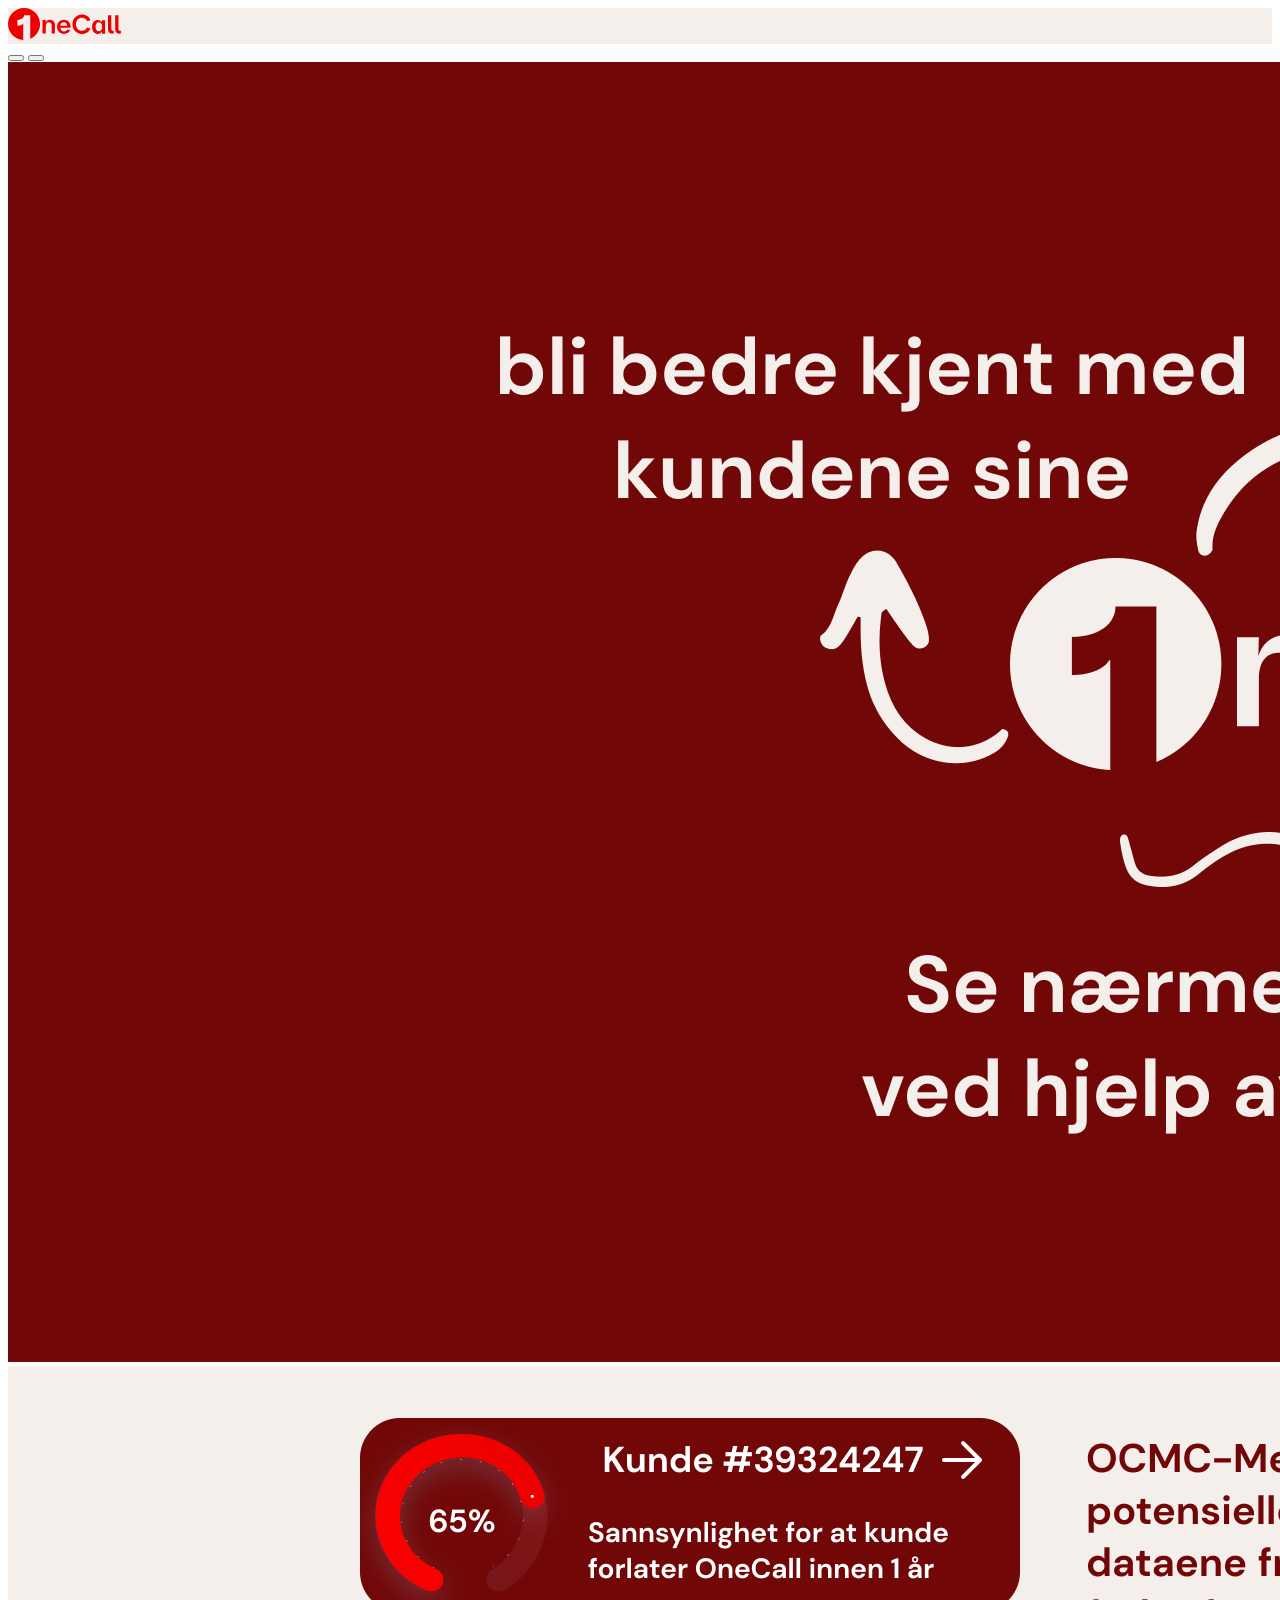
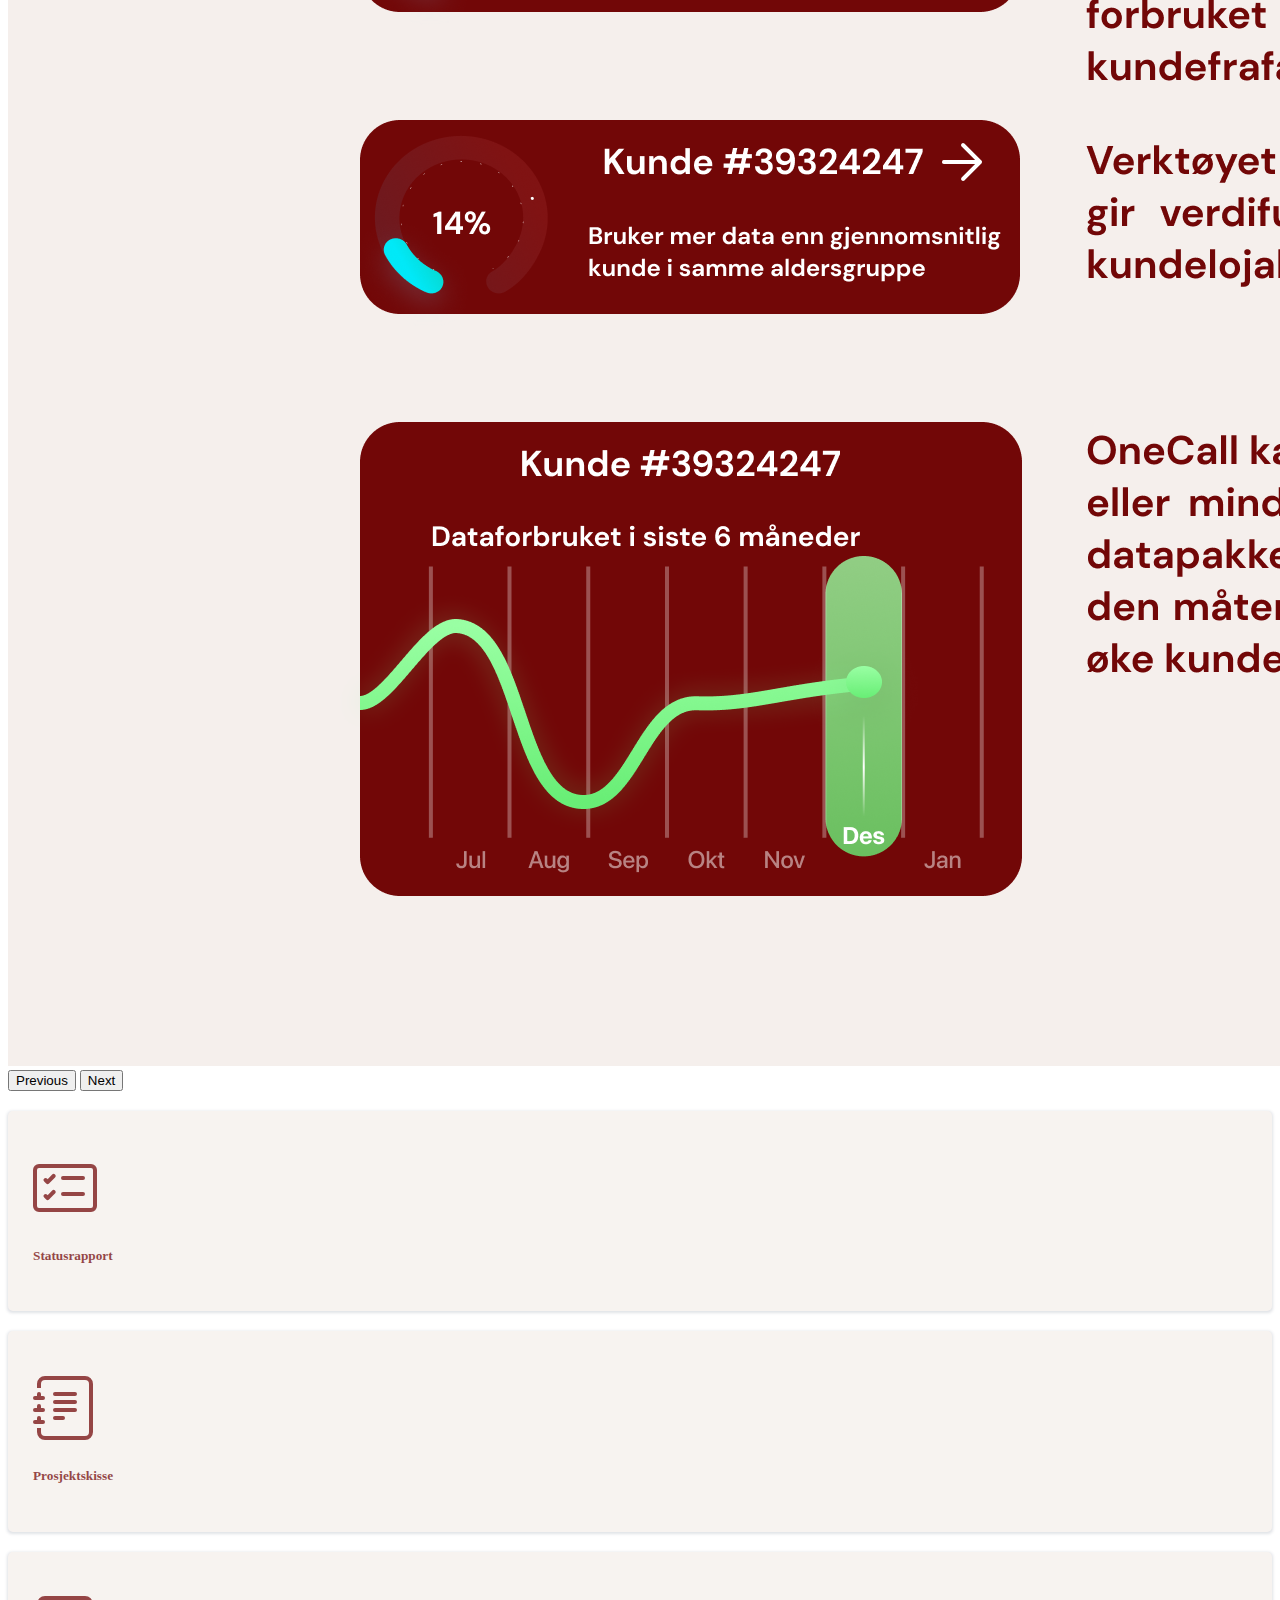
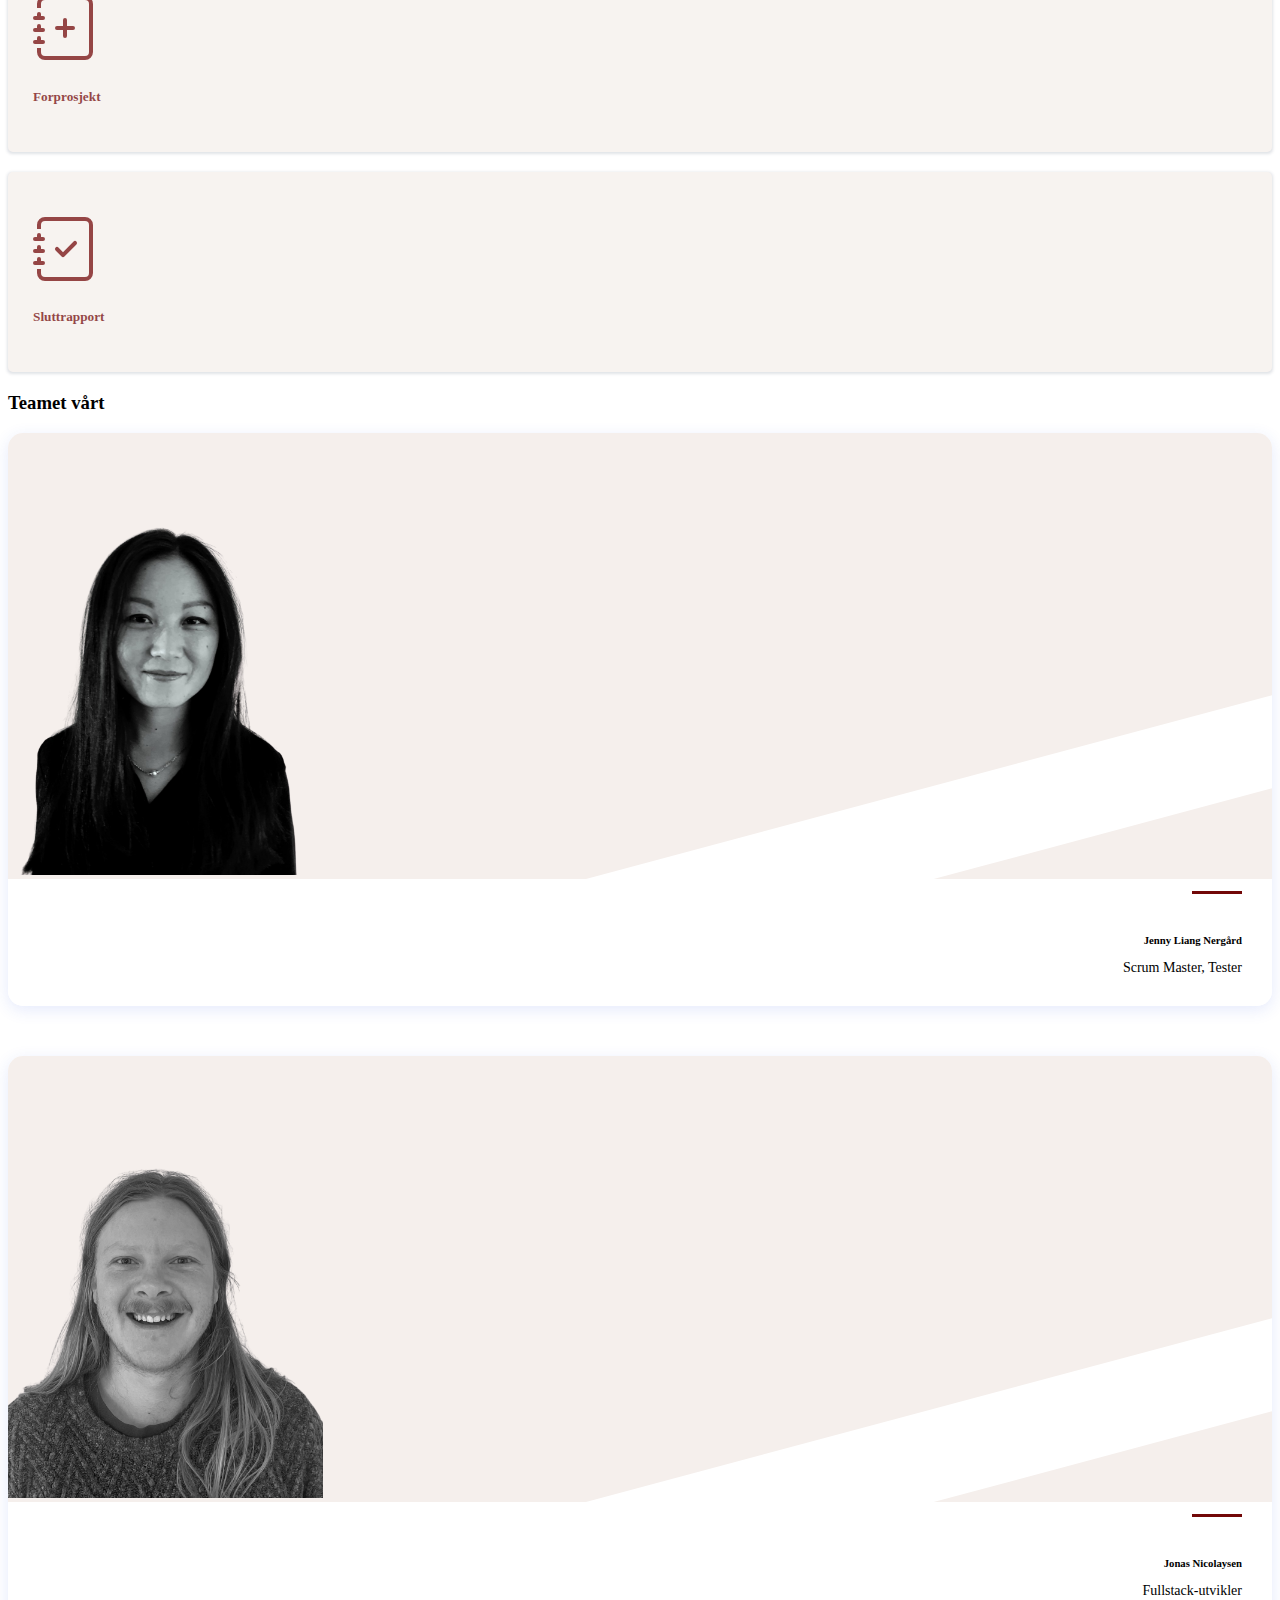
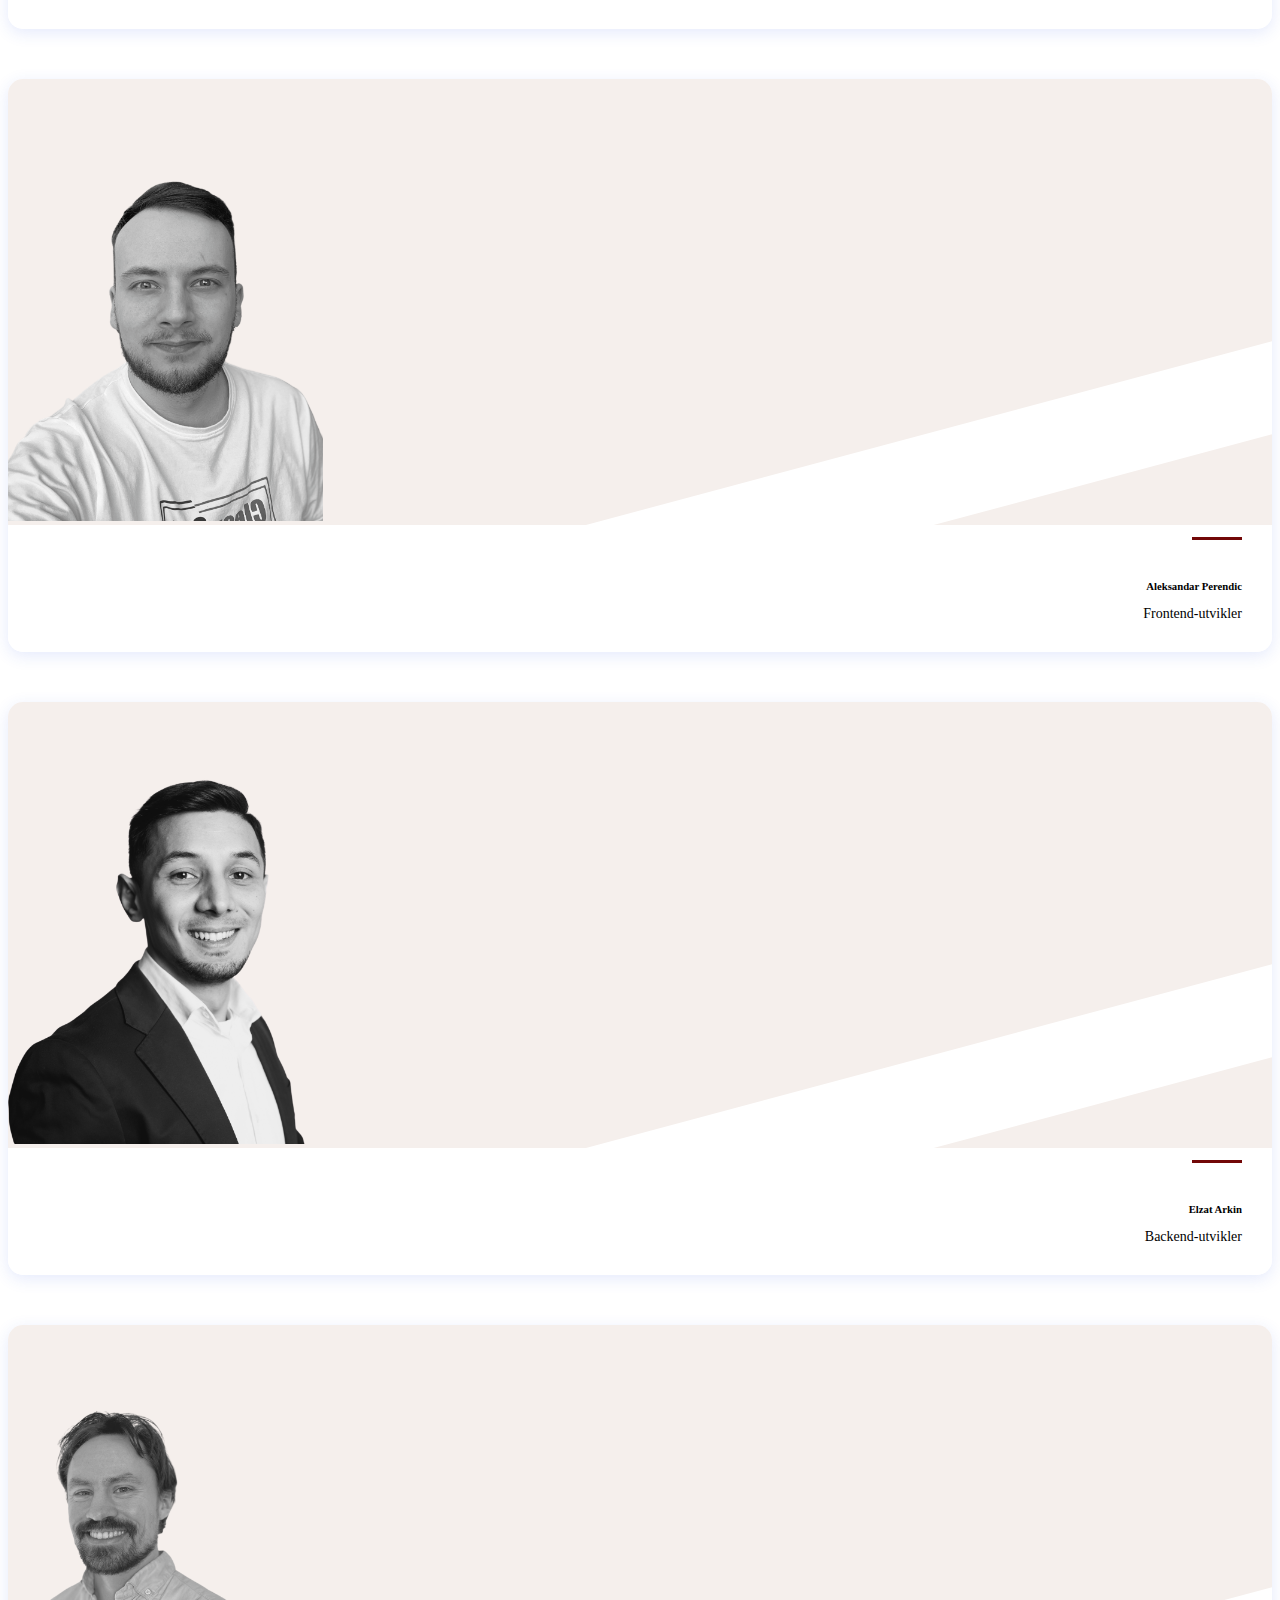
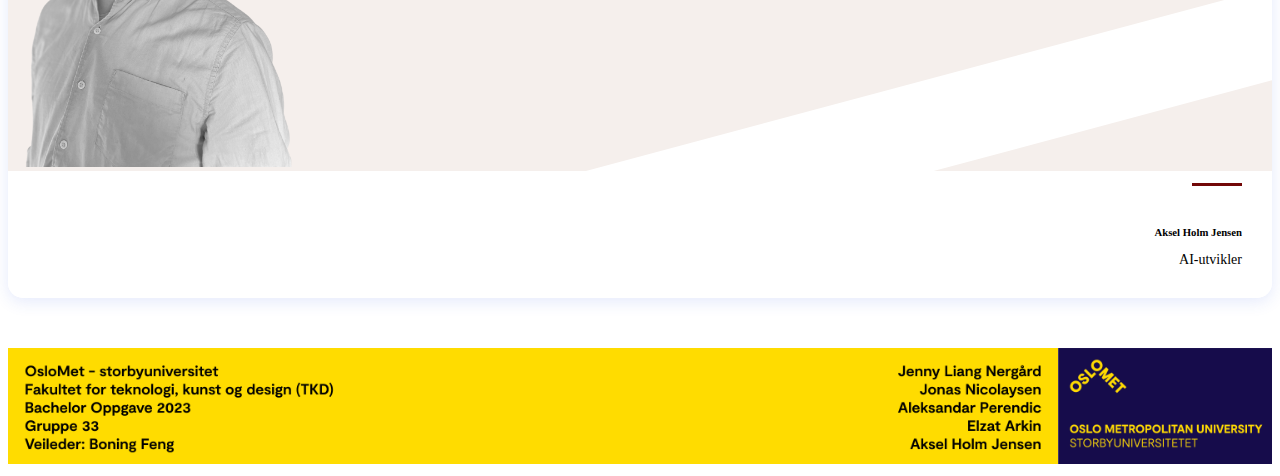
<file: index.html>
<!DOCTYPE html>
<html lang="en">

<head>
    <meta charset="UTF-8">
    <meta http-equiv="X-UA-Compatible" content="IE=edge">
    <meta name="viewport" content="width=device-width, initial-scale=1.0">
    <link rel="shortcut icon" type="image/x-icon" href="Style/favicon.ico">
    <link rel="preconnect" href="https://fonts.googleapis.com">
    <link rel="preconnect" href="https://fonts.gstatic.com" crossorigin>
    <link href="https://fonts.googleapis.com/css2?family=DM+Sans&display=swap" rel="stylesheet">
    <link rel="stylesheet" href="https://cdnjs.cloudflare.com/ajax/libs/font-awesome/6.3.0/css/all.min.css"
        integrity="sha512-SzlrxWUlpfuzQ+pcUCosxcglQRNAq/DZjVsC0lE40xsADsfeQoEypE+enwcOiGjk/bSuGGKHEyjSoQ1zVisanQ=="
        crossorigin="anonymous" referrerpolicy="no-referrer" />
    <link href="https://cdn.jsdelivr.net/npm/bootstrap@5.2.3/dist/css/bootstrap.min.css" rel="stylesheet"
        integrity="sha384-rbsA2VBKQhggwzxH7pPCaAqO46MgnOM80zW1RWuH61DGLwZJEdK2Kadq2F9CUG65" crossorigin="anonymous">
    <script src="https://cdn.jsdelivr.net/npm/bootstrap@5.2.3/dist/js/bootstrap.bundle.min.js"
        integrity="sha384-kenU1KFdBIe4zVF0s0G1M5b4hcpxyD9F7jL+jjXkk+Q2h455rYXK/7HAuoJl+0I4"
        crossorigin="anonymous"></script>
    <link rel="stylesheet" href="Style/stylesheet.css">
    <title>OneCall | Gruppe 33</title>
</head>

<header>
    <!-- SIMPLE NAVBAR -->
    <nav class="navbar">
        <div class="container-fluid">
            <a class="navbar-brand" href="#">
                <img src="Style/navbar-logo.svg" alt="Logo" height="32" class="d-inline-block">
            </a>
        </div>
    </nav>
</header>

<body>
    <!-- CAROUSEL BOOTSTRAP -->
    <div>
        <div id="carouselOneCallIndicators" class="carousel slide" data-bs-ride="false">
            <div class="carousel-indicators">
                <button type="button" data-bs-target="#carouselOneCallIndicators" data-bs-slide-to="0" class="active"
                    aria-current="true" aria-label="Slide 1"></button>
                <button type="button" data-bs-target="#carouselOneCallIndicators" data-bs-slide-to="1"
                    aria-label="Slide 2"></button>
            </div>
            <div class="carousel-inner">
                <div class="carousel-item active">
                    <img src="Style/FirstScreen.png" class="d-block w-100" alt="Kort forklaring på OneCall sine ønsker">
                </div>
                <div class="carousel-item">
                    <img src="Style/SecondScreen.png" class="d-block w-100" alt="Detaljert beskrivelse av applikasjon">
                </div>
            </div>
            <button class="carousel-control-prev" type="button" data-bs-target="#carouselOneCallIndicators"
                data-bs-slide="prev">
                <span class="carousel-control-prev-icon" aria-hidden="true"></span>
                <span class="visually-hidden">Previous</span>
            </button>
            <button class="carousel-control-next" type="button" data-bs-target="#carouselOneCallIndicators"
                data-bs-slide="next">
                <span class="carousel-control-next-icon" aria-hidden="true"></span>
                <span class="visually-hidden">Next</span>
            </button>
        </div>
    </div>

    <div style="margin-top: 20px;" class="container">
        <!-- ICONS -->
        <div class="row">
            <div class="col-md-6 col-xl-3">
                <a href="statusrapport.html" style="text-decoration: none; color: inherit;">
                <div class="card bg-c-onecall order-card">
                    <div class="card-block">
                        <h2 class="text-center"><svg xmlns="http://www.w3.org/2000/svg" width="64" height="64"
                                fill="#720707" class="bi bi-card-checklist" viewBox="0 0 16 16">
                                <path
                                    d="M14.5 3a.5.5 0 0 1 .5.5v9a.5.5 0 0 1-.5.5h-13a.5.5 0 0 1-.5-.5v-9a.5.5 0 0 1 .5-.5h13zm-13-1A1.5 1.5 0 0 0 0 3.5v9A1.5 1.5 0 0 0 1.5 14h13a1.5 1.5 0 0 0 1.5-1.5v-9A1.5 1.5 0 0 0 14.5 2h-13z" />
                                <path
                                    d="M7 5.5a.5.5 0 0 1 .5-.5h5a.5.5 0 0 1 0 1h-5a.5.5 0 0 1-.5-.5zm-1.496-.854a.5.5 0 0 1 0 .708l-1.5 1.5a.5.5 0 0 1-.708 0l-.5-.5a.5.5 0 1 1 .708-.708l.146.147 1.146-1.147a.5.5 0 0 1 .708 0zM7 9.5a.5.5 0 0 1 .5-.5h5a.5.5 0 0 1 0 1h-5a.5.5 0 0 1-.5-.5zm-1.496-.854a.5.5 0 0 1 0 .708l-1.5 1.5a.5.5 0 0 1-.708 0l-.5-.5a.5.5 0 0 1 .708-.708l.146.147 1.146-1.147a.5.5 0 0 1 .708 0z" />
                            </svg></h2>
                        <h5 class="m-b-20 text-center text-onecall">Statusrapport</h5>
                    </div>
                </div>
                </a>
            </div>
            <div class="col-md-6 col-xl-3">
                <a href="prosjektskisse.html" style="text-decoration: none; color: inherit;">
                <div class="card bg-c-onecall order-card">
                    <div class="card-block">
                        <h2 class="text-center"><svg xmlns="http://www.w3.org/2000/svg" width="64" height="64"
                                fill="#720707" class="bi bi-journal-text" viewBox="0 0 16 16">
                                <path
                                    d="M5 10.5a.5.5 0 0 1 .5-.5h2a.5.5 0 0 1 0 1h-2a.5.5 0 0 1-.5-.5zm0-2a.5.5 0 0 1 .5-.5h5a.5.5 0 0 1 0 1h-5a.5.5 0 0 1-.5-.5zm0-2a.5.5 0 0 1 .5-.5h5a.5.5 0 0 1 0 1h-5a.5.5 0 0 1-.5-.5zm0-2a.5.5 0 0 1 .5-.5h5a.5.5 0 0 1 0 1h-5a.5.5 0 0 1-.5-.5z" />
                                <path
                                    d="M3 0h10a2 2 0 0 1 2 2v12a2 2 0 0 1-2 2H3a2 2 0 0 1-2-2v-1h1v1a1 1 0 0 0 1 1h10a1 1 0 0 0 1-1V2a1 1 0 0 0-1-1H3a1 1 0 0 0-1 1v1H1V2a2 2 0 0 1 2-2z" />
                                <path
                                    d="M1 5v-.5a.5.5 0 0 1 1 0V5h.5a.5.5 0 0 1 0 1h-2a.5.5 0 0 1 0-1H1zm0 3v-.5a.5.5 0 0 1 1 0V8h.5a.5.5 0 0 1 0 1h-2a.5.5 0 0 1 0-1H1zm0 3v-.5a.5.5 0 0 1 1 0v.5h.5a.5.5 0 0 1 0 1h-2a.5.5 0 0 1 0-1H1z" />
                            </svg></h2>
                        <h5 class="m-b-20 text-center text-onecall">Prosjektskisse</h5>
                    </div>
                </div>
                </a>
            </div>
            <div class="col-md-6 col-xl-3">
                <a href="forprosjekt.html" style="text-decoration: none; color: inherit;">
                <div class="card bg-c-onecall order-card">
                    <div class="card-block">
                        <h2 class="text-center"><svg xmlns="http://www.w3.org/2000/svg" width="64" height="64"
                                fill="#720707" class="bi bi-journal-plus" viewBox="0 0 16 16">
                                <path fill-rule="evenodd"
                                    d="M8 5.5a.5.5 0 0 1 .5.5v1.5H10a.5.5 0 0 1 0 1H8.5V10a.5.5 0 0 1-1 0V8.5H6a.5.5 0 0 1 0-1h1.5V6a.5.5 0 0 1 .5-.5z" />
                                <path
                                    d="M3 0h10a2 2 0 0 1 2 2v12a2 2 0 0 1-2 2H3a2 2 0 0 1-2-2v-1h1v1a1 1 0 0 0 1 1h10a1 1 0 0 0 1-1V2a1 1 0 0 0-1-1H3a1 1 0 0 0-1 1v1H1V2a2 2 0 0 1 2-2z" />
                                <path
                                    d="M1 5v-.5a.5.5 0 0 1 1 0V5h.5a.5.5 0 0 1 0 1h-2a.5.5 0 0 1 0-1H1zm0 3v-.5a.5.5 0 0 1 1 0V8h.5a.5.5 0 0 1 0 1h-2a.5.5 0 0 1 0-1H1zm0 3v-.5a.5.5 0 0 1 1 0v.5h.5a.5.5 0 0 1 0 1h-2a.5.5 0 0 1 0-1H1z" />
                            </svg></h2>
                        <h5 class="m-b-20 text-center text-onecall">Forprosjekt</h5>
                    </div>
                </div>
                </a>
            </div>
            <div class="col-md-6 col-xl-3">
                <a href="prosjektrapport.html" style="text-decoration: none; color: inherit;">
                <div class="card bg-c-onecall order-card">
                    <div class="card-block">
                        <h2 class="text-center"><svg xmlns="http://www.w3.org/2000/svg" width="64" height="64"
                                fill="#720707" class="bi bi-journal-check" viewBox="0 0 16 16">
                                <path fill-rule="evenodd"
                                    d="M10.854 6.146a.5.5 0 0 1 0 .708l-3 3a.5.5 0 0 1-.708 0l-1.5-1.5a.5.5 0 1 1 .708-.708L7.5 8.793l2.646-2.647a.5.5 0 0 1 .708 0z" />
                                <path
                                    d="M3 0h10a2 2 0 0 1 2 2v12a2 2 0 0 1-2 2H3a2 2 0 0 1-2-2v-1h1v1a1 1 0 0 0 1 1h10a1 1 0 0 0 1-1V2a1 1 0 0 0-1-1H3a1 1 0 0 0-1 1v1H1V2a2 2 0 0 1 2-2z" />
                                <path
                                    d="M1 5v-.5a.5.5 0 0 1 1 0V5h.5a.5.5 0 0 1 0 1h-2a.5.5 0 0 1 0-1H1zm0 3v-.5a.5.5 0 0 1 1 0V8h.5a.5.5 0 0 1 0 1h-2a.5.5 0 0 1 0-1H1zm0 3v-.5a.5.5 0 0 1 1 0v.5h.5a.5.5 0 0 1 0 1h-2a.5.5 0 0 1 0-1H1z" />
                            </svg></h2>
                        <h5 class="m-b-20 text-center text-onecall">Sluttrapport</h5>
                    </div>
                </div>
                </a>
            </div>
        </div>
    </div>
    <!-- OUR TEAM - TITLE -->
    <div class="container" style="margin-top: 10px;">
        <div class="row justify-content-center" style="margin-bottom: 10px;">
            <div class="col-12">
                <div class="section_heading text-center wow fadeInUp" data-wow-delay="0.2s"
                    style="visibility: visible; animation-delay: 0.2s; animation-name: fadeInUp;">
                    <h3>Teamet vårt</h3>
                    <div class="line"></div>
                </div>
            </div>
        </div>
        <!-- OUT TEAM - PROFILES -->
        <div class="row justify-content-center">
            <!-- Single Advisor-->
            <div class="col-12 col-sm-6 col-lg-4">
                <div class="single_advisor_profile wow fadeInUp" data-wow-delay="0.2s"
                    style="visibility: visible; animation-delay: 0.2s; animation-name: fadeInUp;">
                    <!-- Team Thumb-->
                    <div class="advisor_thumb"><img class="profilepic" src="Style/Jenny.png" alt="">
                        <!-- Social Info-->
                        <div class="social-info"> <a href="https://github.com/ennyli"><i
                                    class="fa-brands fa-github"></i></a><a
                                href="https://www.linkedin.com/in/jenny-liang-nergård-564922168/"><i
                                    class="fa-brands fa-linkedin"></i></a><a href="mailto:mail@jennyliang.no?subject=Bachelor Oppgave 2023"><i
                                class="fa-solid fa-envelope"></i></a>
                        </div>
                    </div>
                    <!-- Team Details-->
                    <div class="single_advisor_details_info">
                        <h6>Jenny Liang Nergård</h6>
                        <p class="designation">Scrum Master, Tester</p>
                    </div>
                </div>
            </div>
            <!-- Single Advisor-->
            <div class="col-12 col-sm-6 col-lg-4">
                <div class="single_advisor_profile wow fadeInUp" data-wow-delay="0.2s"
                    style="visibility: visible; animation-delay: 0.2s; animation-name: fadeInUp;">
                    <!-- Team Thumb-->
                    <div class="advisor_thumb"><img class="profilepic" src="Style/Jonas.png" alt="">
                        <!-- Social Info-->
                        <div class="social-info"><a href="https://github.com/jonasnico"><i
                                    class="fa-brands fa-github"></i></a><a
                                href="https://www.linkedin.com/in/jonas-nicolaysen-66967611a/"><i
                                    class="fa-brands fa-linkedin"></i></a><a href="mailto:jonas.nicolaysen@gmail.com?subject=Bachelor Oppgave 2023"><i
                                class="fa-solid fa-envelope"></i></a>
                        </div>
                    </div>
                    <!-- Team Details-->
                    <div class="single_advisor_details_info">
                        <h6>Jonas Nicolaysen</h6>
                        <p class="designation">Fullstack-utvikler</p>
                    </div>
                </div>
            </div>

            <div class="col-12 col-sm-6 col-lg-4">
                <div class="single_advisor_profile wow fadeInUp" data-wow-delay="0.2s"
                    style="visibility: visible; animation-delay: 0.2s; animation-name: fadeInUp;">
                    <!-- Team Thumb-->
                    <div class="advisor_thumb"><img class="profilepic" src="Style/Aleks.png" alt="">
                        <!-- Social Info-->
                        <div class="social-info"> <a href="https://github.com/aleksandarperendic"><i
                                    class="fa-brands fa-github"></i></a><a
                                href="https://linkedin.com/in/aleksandarperendic"><i
                                    class="fa-brands fa-linkedin"></i></a><a href="mailto:sasaperendic@live.com?subject=Bachelor Oppgave 2023"><i
                                class="fa-solid fa-envelope"></i></a>
                        </div>
                    </div>
                    <!-- Team Details-->
                    <div class="single_advisor_details_info">
                        <h6>Aleksandar Perendic</h6>
                        <p class="designation">Frontend-utvikler</p>
                    </div>
                </div>
            </div>

            <!-- Single Advisor-->
            <div class="col-12 col-sm-6 col-lg-4">
                <div class="single_advisor_profile wow fadeInUp" data-wow-delay="0.3s"
                    style="visibility: visible; animation-delay: 0.3s; animation-name: fadeInUp;">
                    <!-- Team Thumb-->
                    <div class="advisor_thumb"><img class="profilepic" src="Style/Elzat.png" alt="">
                        <!-- Social Info-->
                        <div class="social-info"> <a href="https://github.com/ElzatArkin0128"><i
                                    class="fa-brands fa-github"></i></a><a
                                href="https://www.linkedin.com/in/elzat-arkin/"><i
                                    class="fa-brands fa-linkedin"></i></a><a href="mailto:elzatarkin@gmail.com?subject=Bachelor Oppgave 2023"><i
                                class="fa-solid fa-envelope"></i></a>
                        </div>
                    </div>
                    <!-- Team Details-->
                    <div class="single_advisor_details_info">
                        <h6>Elzat Arkin</h6>
                        <p class="designation">Backend-utvikler</p>
                    </div>
                </div>
            </div>
            <!-- Single Advisor-->
            <div class="col-12 col-sm-6 col-lg-4">
                <div class="single_advisor_profile wow fadeInUp" data-wow-delay="0.3s"
                    style="visibility: visible; animation-delay: 0.3s; animation-name: fadeInUp;">
                    <!-- Team Thumb-->
                    <div class="advisor_thumb"><img class="profilepic" src="Style/Aksel.png" alt="">
                        <!-- Social Info-->
                        <div class="social-info"><a href="https://github.com/Alkes88"><i
                                    class="fa-brands fa-github"></i></a><a
                                href="https://www.linkedin.com/in/aksel-holm-jensen/"><i
                                    class="fa-brands fa-linkedin"></i></a><a href="mailto:akselhj@msn.com?subject=Bachelor Oppgave 2023"><i
                                class="fa-solid fa-envelope"></i></a>
                        </div>
                    </div>
                    <!-- Team Details-->
                    <div class="single_advisor_details_info">
                        <h6>Aksel Holm Jensen</h6>
                        <p class="designation">AI-utvikler</p>
                    </div>
                </div>
            </div>
        </div>
    </div>

</body>
<!-- FOOTER -->
<footer>
    <img style="width:100%;" src="Style/Footer.png" alt="Footer">
</footer>

</html>
</file>
<file: Style/stylesheet.css>
.body {
    font-family: 'DM Sans', serif;
}

.navbar {
    background-color: #F5EFEC;
}

.profilepic {
    height: 412px;
    width: 315px;
}

.bg-c-onecall {
    background: #F5EFEC;
    opacity: 75%;
}

.text-onecall {
    color: #720707;
}

.bg-c-onecall:hover {
    opacity: 100%;
}


.card {
    border-radius: 5px;
    -webkit-box-shadow: 0 1px 2.94px 0.06px rgba(4, 26, 55, 0.16);
    box-shadow: 0 1px 2.94px 0.06px rgba(4, 26, 55, 0.16);
    border: none;
    margin-bottom: 20px;
    -webkit-transition: all 0.3s ease-in-out;
    transition: all 0.3s ease-in-out;
}

.card .card-block {
    padding: 25px;
}

.order-card i {
    font-size: 26px;
}

.f-left {
    float: left;
}

.f-right {
    float: right;
}


.single_advisor_profile {
    position: relative;
    margin-bottom: 50px;
    -webkit-transition-duration: 500ms;
    transition-duration: 500ms;
    z-index: 1;
    border-radius: 15px;
    -webkit-box-shadow: 0 0.25rem 1rem 0 rgba(47, 91, 234, 0.125);
    box-shadow: 0 0.25rem 1rem 0 rgba(47, 91, 234, 0.125);
}

.single_advisor_profile .advisor_thumb {
    position: relative;
    z-index: 1;
    border-radius: 15px 15px 0 0;
    margin: 0 auto;
    padding: 30px 30px 0 0px;
    background-color: #F5EFEC;
    overflow: hidden;
}

.single_advisor_profile .advisor_thumb::after {
    -webkit-transition-duration: 500ms;
    transition-duration: 500ms;
    position: absolute;
    width: 165%;
    height: 90px;
    bottom: -45px;
    left: -23%;
    content: "";
    background-color: #FFF;
    -webkit-transform: rotate(-15deg);
    transform: rotate(-15deg);
}

@media only screen and (max-width: 575px) {
    .single_advisor_profile .advisor_thumb::after {
        height: 160px;
        bottom: -90px;
    }
}

.single_advisor_profile .advisor_thumb .social-info {
    position: absolute;
    z-index: 1;
    width: 100%;
    bottom: 0;
    right: 30px;
    text-align: right;
}

.single_advisor_profile .advisor_thumb .social-info a {
    font-size: 14px;
    color: #720707;
    padding: 0 5px;
}

.single_advisor_profile .advisor_thumb .social-info a:hover,
.single_advisor_profile .advisor_thumb .social-info a:focus {
    color: #720707;
}

.single_advisor_profile .advisor_thumb .social-info a:last-child {
    padding-right: 0;
}

.single_advisor_profile .single_advisor_details_info {
    position: relative;
    z-index: 1;
    padding: 30px;
    text-align: right;
    -webkit-transition-duration: 500ms;
    transition-duration: 500ms;
    border-radius: 0 0 15px 15px;
    background-color: #ffffff;
}

.single_advisor_profile .single_advisor_details_info::after {
    -webkit-transition-duration: 500ms;
    transition-duration: 500ms;
    position: absolute;
    z-index: 1;
    width: 50px;
    height: 3px;
    background-color: #720707;
    content: "";
    top: 12px;
    right: 30px;
}

.single_advisor_profile .single_advisor_details_info h6 {
    margin-bottom: 0.25rem;
    -webkit-transition-duration: 500ms;
    transition-duration: 500ms;
}

@media only screen and (min-width: 768px) and (max-width: 991px) {
    .single_advisor_profile .single_advisor_details_info h6 {
        font-size: 14px;
    }
}

.single_advisor_profile .single_advisor_details_info p {
    -webkit-transition-duration: 500ms;
    transition-duration: 500ms;
    margin-bottom: 0;
    font-size: 14px;
}

@media only screen and (min-width: 768px) and (max-width: 991px) {
    .single_advisor_profile .single_advisor_details_info p {
        font-size: 12px;
    }
}

.single_advisor_profile:hover .advisor_thumb::after,
.single_advisor_profile:focus .advisor_thumb::after {
    background-color: #720707;
}

.single_advisor_profile:hover .advisor_thumb .social-info a,
.single_advisor_profile:focus .advisor_thumb .social-info a {
    color: #ffffff;
}

.single_advisor_profile:hover .advisor_thumb .social-info a:hover,
.single_advisor_profile:hover .advisor_thumb .social-info a:focus,
.single_advisor_profile:focus .advisor_thumb .social-info a:hover,
.single_advisor_profile:focus .advisor_thumb .social-info a:focus {
    color: #ffffff;
}

.single_advisor_profile:hover .single_advisor_details_info,
.single_advisor_profile:focus .single_advisor_details_info {
    background-color: #720707;
}

.single_advisor_profile:hover .single_advisor_details_info::after,
.single_advisor_profile:focus .single_advisor_details_info::after {
    background-color: #ffffff;
}

.single_advisor_profile:hover .single_advisor_details_info h6,
.single_advisor_profile:focus .single_advisor_details_info h6 {
    color: #ffffff;
}

.single_advisor_profile:hover .single_advisor_details_info p,
.single_advisor_profile:focus .single_advisor_details_info p {
    color: #ffffff;
}
</file>
